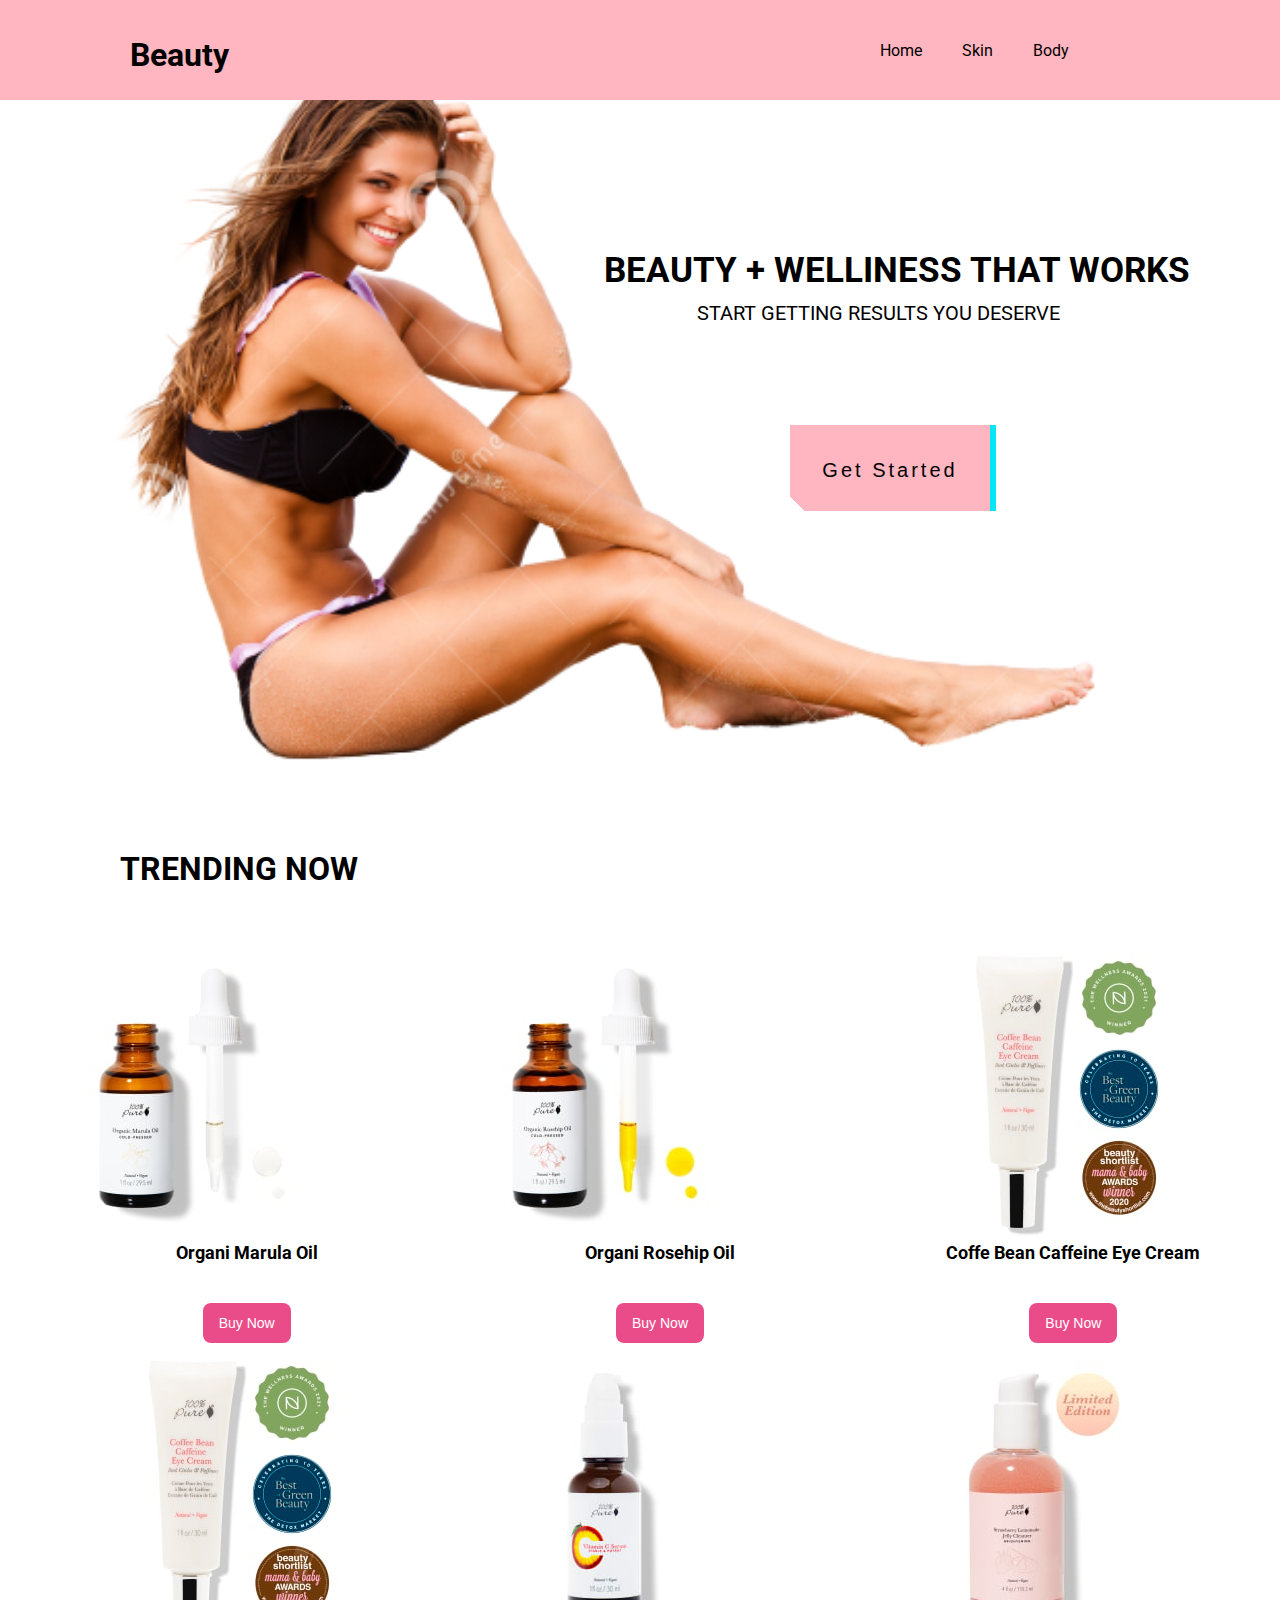
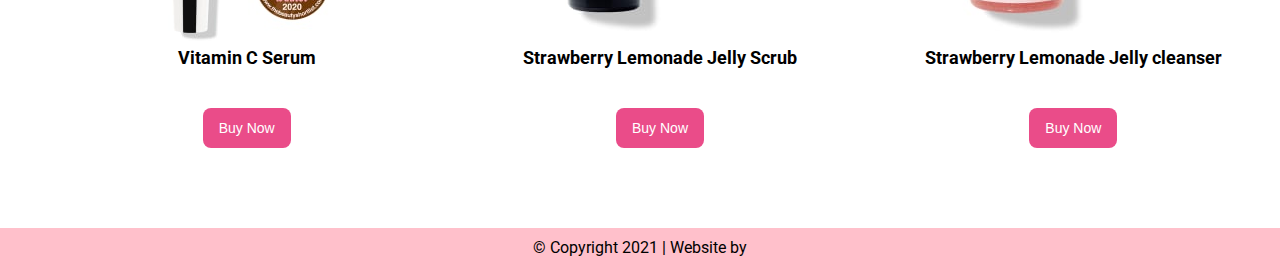
<file: index.html>
<!DOCTYPE html>
<html lang="en">

<head>
    <meta charset="UTF-8">
    <meta http-equiv="X-UA-Compatible" content="IE=edge">
    <meta name="viewport" content="width=device-width, initial-scale=1.0">
    <link rel="preconnect" href="https://fonts.gstatic.com" crossorigin>
    <link href="https://fonts.googleapis.com/css2?family=Roboto:ital,wght@0,100;0,300;0,400;0,500;0,700;0,900;1,100;1,300;1,400;1,500;1,700;1,900&display=swap" rel="stylesheet">
    <link rel="stylesheet" href="styles.css">
    <title>Document</title>
</head>

<body>
    <nav>
        <div class="navi">
            <div class="logo">
                <h1>Beauty</h1>
            </div>

            <div class="links">
                <ul>
                    <li><a href="">Home</a></li>
                    <li><a href="skin.html" target="_blank">Skin</a></li>
                    <li><a href="body.html" target="_blank">Body</a></li>
                </ul>
            </div>
        </div>
    </nav>

    <div class="main">
        <div class="content">
            <h1>Beauty + welliness that works</h1>
            <p>start getting results you deserve</p>

            <div class="btn">
                <button class="button-49" role="button">Get Started</button>
            </div>
        </div>
    </div>

    <div class="trend">
        <h1>Trending Now</h1>
    </div>

    <div class="products">
        <div class="img1">
            <img src="img/img1.jpeg" height="300px " width="300px " alt="error ">
            <h1>Organi Marula Oil</h1>
            <div class="btn2">
                <button class="button-1" role="button">Buy Now</button>
            </div>
        </div>

        <div class="img2">
            <img src="img/img2.jpeg" height="300px " width="300px " alt="error ">
            <h1>Organi Rosehip Oil</h1>
            <div class="btn2">
                <button class="button-1" role="button">Buy Now</button>
            </div>
        </div>

        <div class="img3">
            <img src="img/img3.jpeg" height="300px " width="300px " alt="error ">
            <h1>Coffe Bean Caffeine Eye Cream</h1>
            <div class="btn2">
                <button class="button-1" role="button">Buy Now</button>
            </div>
        </div>

        <div class="img4">
            <img src="img/img4.jpeg" height="300px " width="300px " alt="error ">
            <h1>Vitamin C Serum</h1>
            <div class="btn2">
                <button class="button-1" role="button">Buy Now</button>
            </div>
        </div>

        <div class="img5">
            <img src="img/img5.jpeg" height="300px " width="300px " alt="error ">
            <h1>Strawberry Lemonade Jelly Scrub</h1>
            <div class="btn2">
                <button class="button-1" role="button">Buy Now</button>
            </div>
        </div>

        <div class="img6">
            <img src="img/img6.jpeg" height="300px " width="300px " alt="error ">
            <h1>Strawberry Lemonade Jelly cleanser</h1>
            <div class="btn2">
                <button class="button-1" role="button">Buy Now</button>
            </div>
        </div>
    </div>

    <div class="footer">
        <p>&copy; Copyright 2021 | Website by</p>
    </div>
</body>

</html>
</file>
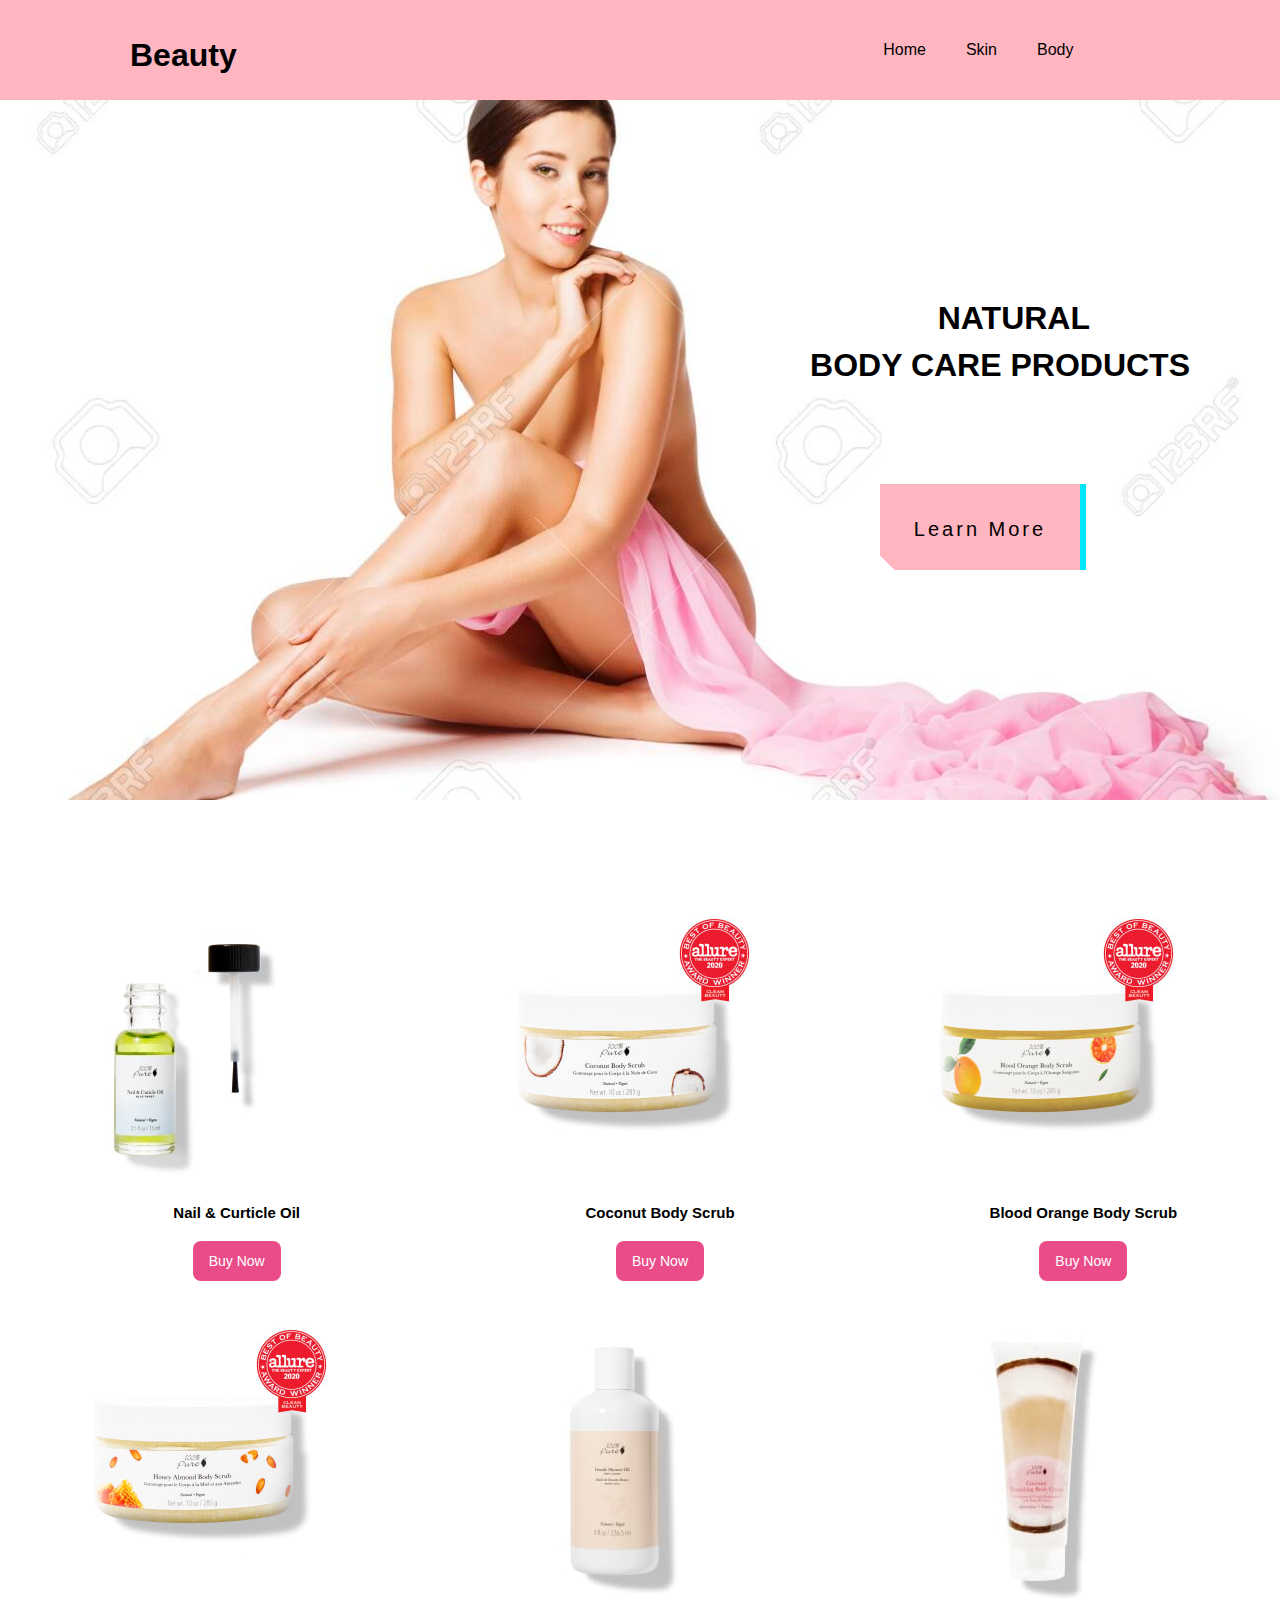
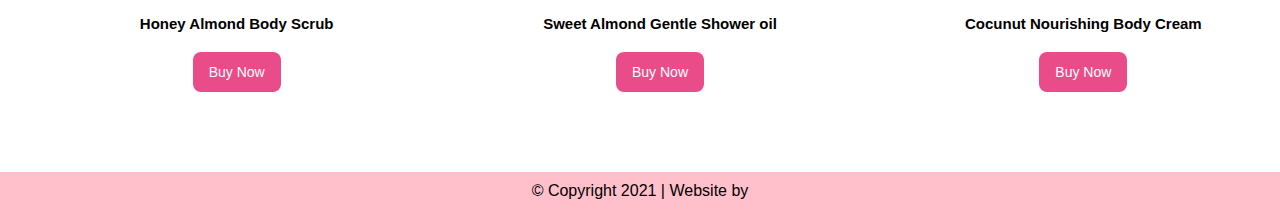
<file: body.html>
<!DOCTYPE html>
<html lang="en">

<head>
    <meta charset="UTF-8">
    <meta http-equiv="X-UA-Compatible" content="IE=edge">
    <meta name="viewport" content="width=device-width, initial-scale=1.0">
    <link rel="stylesheet" href="body.css">
    <title>Document</title>
</head>

<body>
    <nav>
        <div class="navi ">
            <div class="logo ">
                <h1>Beauty</h1>
            </div>

            <div class="links ">
                <ul>
                    <li><a href="index.html" target="_blank">Home</a></li>
                    <li><a href="skin.html" target="_blank">Skin</a></li>
                    <li><a href="body.html" target="_blank">Body</a></li>
                </ul>
            </div>
        </div>
    </nav>

    <div class="main">
        <div class="content">
            <h1 class="natural">Natural</h1>
            <h1>Body care Products</h1>
        </div>

        <div class="btn">
            <button class="button-49" role="button">Learn More</button>
        </div>
    </div>

    <div class="products">
        <div class="img1">
            <img src="img/items1.jpeg" height="300px " width="300px " alt="error ">
            <h1>Nail & Curticle Oil</h1>
            <div class="btn2">
                <button class="button-1" role="button">Buy Now</button>
            </div>
        </div>

        <div class="img2">
            <img src="img/items2.jpeg" height="300px " width="300px " alt="error ">
            <h1>Coconut Body Scrub</h1>
            <div class="btn2">
                <button class="button-1" role="button">Buy Now</button>
            </div>
        </div>

        <div class="img3">
            <img src="img/items3.jpeg" height="300px " width="300px " alt="error ">
            <h1>Blood Orange Body Scrub</h1>
            <div class="btn2">
                <button class="button-1" role="button">Buy Now</button>
            </div>
        </div>

        <div class="img4">
            <img src="img/item4.jpeg" height="300px " width="300px " alt="error ">
            <h1>Honey Almond Body Scrub</h1>
            <div class="btn2">
                <button class="button-1" role="button">Buy Now</button>
            </div>
        </div>

        <div class="img5">
            <img src="img/items5.jpeg" height="300px " width="300px " alt="error ">
            <h1>Sweet Almond Gentle Shower oil</h1>
            <div class="btn2">
                <button class="button-1" role="button">Buy Now</button>
            </div>
        </div>

        <div class="img6">
            <img src="img/items6.jpeg" height="300px " width="300px " alt="error ">
            <h1>Cocunut Nourishing Body Cream</h1>
            <div class="btn2">
                <button class="button-1" role="button">Buy Now</button>
            </div>
        </div>
    </div>
    <div class="footer">
        <p>&copy; Copyright 2021 | Website by</p>
    </div>
</body>

</html>
</file>
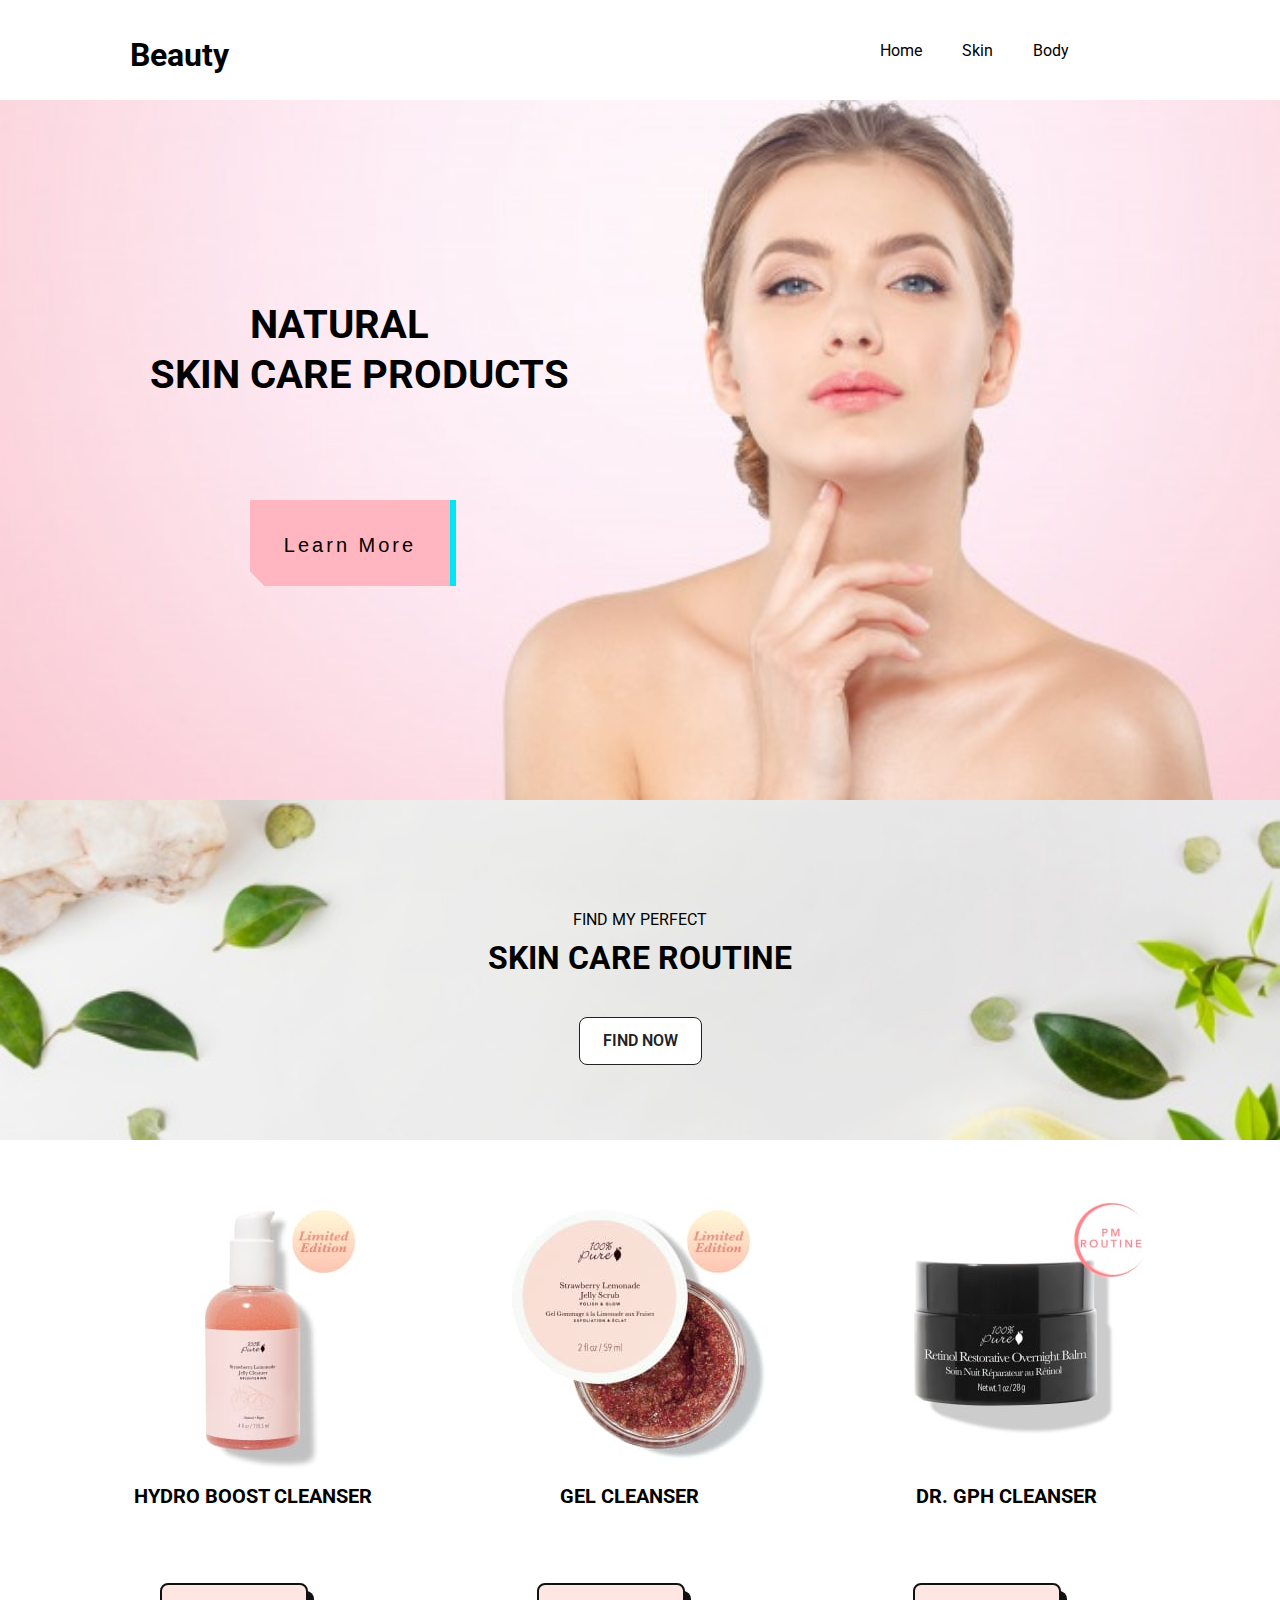
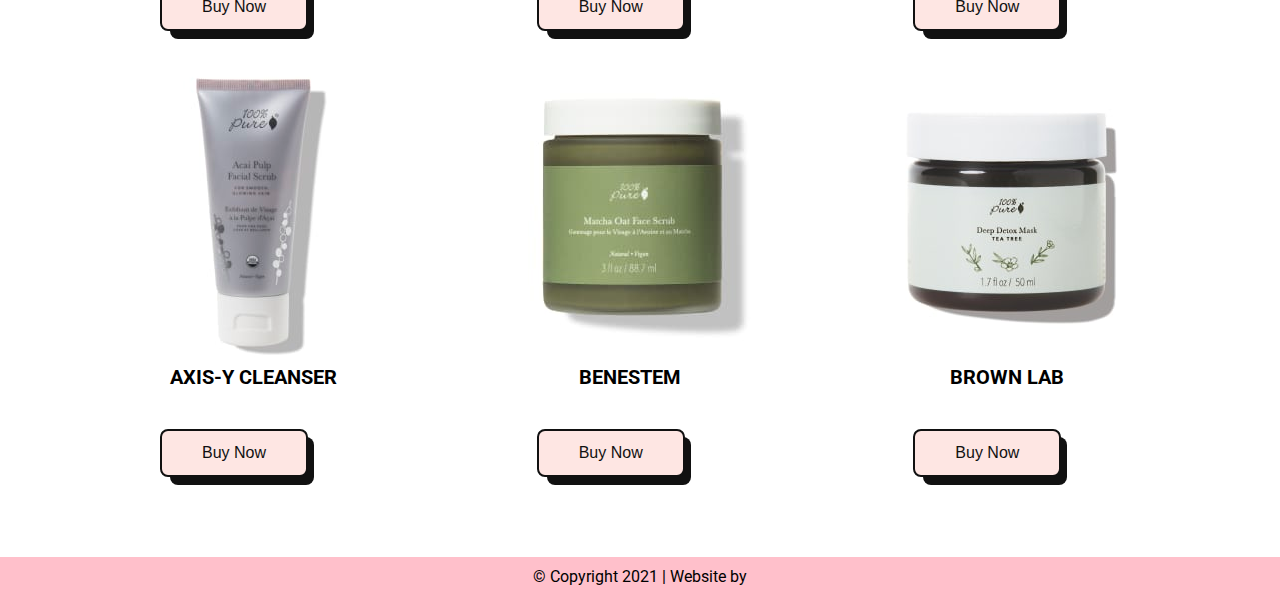
<file: skin.html>
<!DOCTYPE html>
<html lang="en">

<head>
    <meta charset="UTF-8">
    <meta http-equiv="X-UA-Compatible" content="IE=edge">
    <meta name="viewport" content="width=device-width, initial-scale=1.0">
    <link href="https://fonts.googleapis.com/css2?family=Roboto:ital,wght@0,100;0,300;0,400;0,500;0,700;0,900;1,100;1,300;1,400;1,500;1,700;1,900&display=swap" rel="stylesheet">
    <link rel=" stylesheet " href="skin.css ">
    <title>Document</title>
</head>

<body>
    <nav>
        <div class="navi ">
            <div class="logo ">
                <h1>Beauty</h1>
            </div>

            <div class="links ">
                <ul>
                    <li><a href="index.html" target="_blank">Home</a></li>
                    <li><a href="skin.html" target="_blank">Skin</a></li>
                    <li><a href="body.html" target="_blank">Body</a></li>
                </ul>
            </div>
        </div>
    </nav>

    <div class="main ">
        <div class="content">
            <h1 class="natural">Natural</h1>
            <h1>Skin Care Products</h1>
            <div class="btn011">
                <button class="button-49" role="button">Learn More</button>
            </div>
        </div>
    </div>

    <div class="find ">
        <div class="content1 ">
            <p>Find my perfect</p>
            <h1>Skin care routine</h1>
        </div>

        <div class="btn ">
            <button class="button-23 " role="button ">FIND NOW</button>
        </div>
    </div>

    <div class="products ">
        <div class="img1 ">
            <img src="img/product1.jpeg" height="300px " width="300px " alt="error ">
            <h1>Hydro boost cleanser</h1>
            <div class="btn2 ">
                <button class="button-56 " role="button ">Buy Now</button>
            </div>
        </div>

        <div class="img2 ">
            <img src="img/product2.jpeg " height="300px " width="300px " alt="error ">
            <h1>Gel cleanser</h1>
            <div class="btn2 ">
                <button class="button-56 " role="button ">Buy Now</button>
            </div>
        </div>

        <div class="img3 ">
            <img src="img/product3.jpeg" height="300px " width="300px " alt="error ">
            <h1>Dr. Gph cleanser</h1>
            <div class="btn3 ">
                <button class="button-56 " role="button ">Buy Now</button>
            </div>
        </div>

        <div class="img4 ">
            <img src="img/product4.jpeg" height="300px " width="300px " alt="error ">
            <h1>axis-y cleanser</h1>
            <div class="btn2">
                <button class="button-56 " role="button ">Buy Now</button>
            </div>
        </div>

        <div class="img5 ">
            <img src="img/product5.jpeg" height="300px " width="300px " alt="error ">
            <h1>Benestem</h1>
            <div class="btn2">
                <button class="button-56 " role="button ">Buy Now</button>
            </div>
        </div>

        <div class="img6 ">
            <img src="img/product6.jpeg" height="300px " width="300px " alt="error ">
            <h1>Brown Lab</h1>

            <div class="btn2">
                <button class="button-56 " role="button ">Buy Now</button>
            </div>
        </div>
    </div>

    <div class="footer">
        <p>&copy; Copyright 2021 | Website by</p>
    </div>
</body>

</html>
</file>
<file: styles.css>
* {
    margin: 0;
    box-sizing: border-box;
    font-family: 'Roboto', sans-serif;
}

.navi {
    background-color: #FFB6C1;
    height: 100px;
    display: grid;
    grid-template-columns: repeat(2, auto);
    align-items: center;
}

.logo {
    padding-left: 130px;
    padding-top: 10px;
}

.links ul {
    display: flex;
    word-spacing: 4px;
    padding-left: 400px;
}

.links ul li {
    list-style: none;
}

.links ul li a {
    text-decoration: none;
    padding-left: 40px;
    color: black;
}

.links ul li a:hover {
    color: green;
    font-size: 20px;
}

.main {
    background-image: url('img/bg1-removebg-preview.png');
    color: black;
    height: 700px;
    background-repeat: no-repeat;
    width: 100%;
    background-position: center;
    background-size: 100%;
}

.content {
    text-transform: uppercase;
    text-align: right;
    padding-top: 150px;
    padding-right: 90px;
}

.content h1 {
    font-size: 35px;
}

.content p {
    padding-right: 130px;
    padding-top: 10px;
    font-size: 20px;
}

.btn {
    padding-right: 200px;
    padding-top: 100px;
}

.button-49,
.button-49:after {
    width: 150px;
    height: 76px;
    line-height: 78px;
    font-size: 20px;
    font-family: 'Bebas Neue', sans-serif;
    background: linear-gradient(45deg, transparent 5%, #FFB6C1 5%);
    border: 0;
    color: black;
    letter-spacing: 3px;
    box-shadow: 6px 0px 0px #00E6F6;
    outline: transparent;
    position: relative;
    user-select: none;
    -webkit-user-select: none;
    touch-action: manipulation;
}

.button-49:after {
    --slice-0: inset(50% 50% 50% 50%);
    --slice-1: inset(80% -6px 0 0);
    --slice-2: inset(50% -6px 30% 0);
    --slice-3: inset(10% -6px 85% 0);
    --slice-4: inset(40% -6px 43% 0);
    --slice-5: inset(80% -6px 5% 0);
    content: 'ALTERNATE TEXT';
    display: block;
    position: absolute;
    top: 0;
    left: 0;
    right: 0;
    bottom: 0;
    background: linear-gradient(45deg, transparent 3%, #00E6F6 3%, #00E6F6 5%, #FF013C 5%);
    text-shadow: -3px -3px 0px #F8F005, 3px 3px 0px #00E6F6;
    clip-path: var(--slice-0);
}

.button-49:hover:after {
    animation: 1s glitch;
    animation-timing-function: steps(2, end);
}

@keyframes glitch {
    0% {
        clip-path: var(--slice-1);
        transform: translate(-20px, -10px);
    }
    10% {
        clip-path: var(--slice-3);
        transform: translate(10px, 10px);
    }
    20% {
        clip-path: var(--slice-1);
        transform: translate(-10px, 10px);
    }
    30% {
        clip-path: var(--slice-3);
        transform: translate(0px, 5px);
    }
    40% {
        clip-path: var(--slice-2);
        transform: translate(-5px, 0px);
    }
    50% {
        clip-path: var(--slice-3);
        transform: translate(5px, 0px);
    }
    60% {
        clip-path: var(--slice-4);
        transform: translate(5px, 10px);
    }
    70% {
        clip-path: var(--slice-2);
        transform: translate(-10px, 10px);
    }
    80% {
        clip-path: var(--slice-5);
        transform: translate(20px, -10px);
    }
    90% {
        clip-path: var(--slice-1);
        transform: translate(-10px, 0px);
    }
    100% {
        clip-path: var(--slice-1);
        transform: translate(0);
    }
}

@media (min-width: 768px) {
    .button-49,
    .button-49:after {
        width: 200px;
        height: 86px;
        line-height: 88px;
    }
}

.trend {
    padding-left: 120px;
    text-transform: uppercase;
    padding-top: 50px;
    padding-bottom: 50px;
}

.products {
    display: grid;
    grid-template-columns: repeat(3, 1fr);
    margin-left: 40px;
}

.products h1 {
    font-size: 18px;
    text-align: center;
}

.button-1 {
    background-color: #EA4C89;
    border-radius: 8px;
    border-style: none;
    box-sizing: border-box;
    color: #FFFFFF;
    cursor: pointer;
    display: inline-block;
    font-family: "Haas Grot Text R Web", "Helvetica Neue", Helvetica, Arial, sans-serif;
    font-size: 14px;
    font-weight: 500;
    height: 40px;
    line-height: 20px;
    list-style: none;
    margin: 0;
    outline: none;
    padding: 10px 16px;
    position: relative;
    text-align: center;
    text-decoration: none;
    transition: color 100ms;
    vertical-align: baseline;
    user-select: none;
    -webkit-user-select: none;
    touch-action: manipulation;
}

.button-1:hover,
.button-1:focus {
    background-color: #F082AC;
}

.btn2 {
    padding-top: 40px;
    text-align: center;
}

.footer {
    background-color: pink;
    height: 40px;
    margin-top: 80px;
}

.footer p {
    padding-top: 10px;
    text-align: center;
}
</file>
<file: body.css>
* {
    margin: 0;
    box-sizing: border-box;
    font-family: 'Roboto', sans-serif;
}

.navi {
    background-color: #FFB6C1;
    height: 100px;
    display: grid;
    grid-template-columns: repeat(2, auto);
    align-items: center;
}

.logo {
    padding-left: 130px;
    padding-top: 10px;
}

.links ul {
    display: flex;
    word-spacing: 4px;
    padding-left: 400px;
}

.links ul li {
    list-style: none;
}

.links ul li a {
    text-decoration: none;
    padding-left: 40px;
    color: black;
}

.links ul li a:hover {
    color: green;
    font-size: 20px;
}

.main {
    background-image: url('img/1back.jpg');
    color: black;
    height: 700px;
    background-repeat: no-repeat;
    width: 100%;
    background-position: center;
    background-size: 100%;
}

.natural {
    margin-right: 100px;
    padding-bottom: 10px;
}

.content {
    text-align: right;
    padding-top: 200px;
    padding-right: 90px;
    /* font-size: 20px; */
    text-transform: uppercase;
}

.btn {
    text-align: right;
    padding-right: 200px;
    padding-top: 100px;
}

.button-49,
.button-49:after {
    width: 150px;
    height: 76px;
    line-height: 78px;
    font-size: 20px;
    font-family: 'Bebas Neue', sans-serif;
    background: linear-gradient(45deg, transparent 5%, #FFB6C1 5%);
    border: 0;
    color: black;
    letter-spacing: 3px;
    box-shadow: 6px 0px 0px #00E6F6;
    outline: transparent;
    position: relative;
    user-select: none;
    -webkit-user-select: none;
    touch-action: manipulation;
}

.button-49:after {
    --slice-0: inset(50% 50% 50% 50%);
    --slice-1: inset(80% -6px 0 0);
    --slice-2: inset(50% -6px 30% 0);
    --slice-3: inset(10% -6px 85% 0);
    --slice-4: inset(40% -6px 43% 0);
    --slice-5: inset(80% -6px 5% 0);
    content: 'ALTERNATE TEXT';
    display: block;
    position: absolute;
    top: 0;
    left: 0;
    right: 0;
    bottom: 0;
    background: linear-gradient(45deg, transparent 3%, #00E6F6 3%, #00E6F6 5%, #FF013C 5%);
    text-shadow: -3px -3px 0px #F8F005, 3px 3px 0px #00E6F6;
    clip-path: var(--slice-0);
}

.button-49:hover:after {
    animation: 1s glitch;
    animation-timing-function: steps(2, end);
}

@keyframes glitch {
    0% {
        clip-path: var(--slice-1);
        transform: translate(-20px, -10px);
    }
    10% {
        clip-path: var(--slice-3);
        transform: translate(10px, 10px);
    }
    20% {
        clip-path: var(--slice-1);
        transform: translate(-10px, 10px);
    }
    30% {
        clip-path: var(--slice-3);
        transform: translate(0px, 5px);
    }
    40% {
        clip-path: var(--slice-2);
        transform: translate(-5px, 0px);
    }
    50% {
        clip-path: var(--slice-3);
        transform: translate(5px, 0px);
    }
    60% {
        clip-path: var(--slice-4);
        transform: translate(5px, 10px);
    }
    70% {
        clip-path: var(--slice-2);
        transform: translate(-10px, 10px);
    }
    80% {
        clip-path: var(--slice-5);
        transform: translate(20px, -10px);
    }
    90% {
        clip-path: var(--slice-1);
        transform: translate(-10px, 0px);
    }
    100% {
        clip-path: var(--slice-1);
        transform: translate(0);
    }
}

@media (min-width: 768px) {
    .button-49,
    .button-49:after {
        width: 200px;
        height: 86px;
        line-height: 88px;
    }
}

.products {
    display: grid;
    grid-template-columns: repeat(3, 1fr);
    grid-gap: 30px;
    margin-right: 0px;
    margin-left: 40px;
    margin-top: 100px;
    margin-bottom: 80px;
}

.products h1 {
    font-size: 15px;
    text-align: center;
}

.btn2 {
    text-align: center;
    padding-top: 20px;
}

.button-1 {
    background-color: #EA4C89;
    border-radius: 8px;
    border-style: none;
    box-sizing: border-box;
    color: #FFFFFF;
    cursor: pointer;
    display: inline-block;
    font-family: "Haas Grot Text R Web", "Helvetica Neue", Helvetica, Arial, sans-serif;
    font-size: 14px;
    font-weight: 500;
    height: 40px;
    line-height: 20px;
    list-style: none;
    margin: 0;
    outline: none;
    padding: 10px 16px;
    position: relative;
    text-align: center;
    text-decoration: none;
    transition: color 100ms;
    vertical-align: baseline;
    user-select: none;
    -webkit-user-select: none;
    touch-action: manipulation;
}

.button-1:hover,
.button-1:focus {
    background-color: #F082AC;
}

.footer {
    background-color: pink;
    height: 40px;
    margin-top: 80px;
}

.footer p {
    padding-top: 10px;
    text-align: center;
}
</file>
<file: skin.css>
* {
    margin: 0;
    box-sizing: border-box;
    font-family: 'Roboto', sans-serif;
}

.navi {
    /* background-color: azure; */
    height: 100px;
    display: grid;
    grid-template-columns: repeat(2, auto);
    align-items: center;
}

.logo {
    padding-left: 130px;
    padding-top: 10px;
}

.links ul {
    display: flex;
    word-spacing: 4px;
    padding-left: 400px;
}

.links ul li {
    list-style: none;
}

.links ul li a {
    text-decoration: none;
    padding-left: 40px;
    color: black;
}

.links ul li a:hover {
    color: green;
    font-size: 20px;
}

.main {
    background-image: url('img/back.jpg');
    color: black;
    height: 700px;
    background-repeat: no-repeat;
    width: 100%;
    background-position: center;
    background-size: 100%;
}

.content {
    text-align: left;
    padding-top: 200px;
    padding-left: 150px;
}

.natural {
    padding-left: 100px;
}

.content h1 {
    /* padding-top: 100px; */
    line-height: 50px;
    font-size: 40px;
    text-transform: uppercase;
}

.btn011 {
    padding-left: 100px;
    padding-top: 100px;
}

.button-49,
.button-49:after {
    width: 150px;
    height: 76px;
    line-height: 78px;
    font-size: 20px;
    font-family: 'Bebas Neue', sans-serif;
    background: linear-gradient(45deg, transparent 5%, #FFB6C1 5%);
    border: 0;
    color: black;
    letter-spacing: 3px;
    box-shadow: 6px 0px 0px #00E6F6;
    outline: transparent;
    position: relative;
    user-select: none;
    -webkit-user-select: none;
    touch-action: manipulation;
}

.button-49:after {
    --slice-0: inset(50% 50% 50% 50%);
    --slice-1: inset(80% -6px 0 0);
    --slice-2: inset(50% -6px 30% 0);
    --slice-3: inset(10% -6px 85% 0);
    --slice-4: inset(40% -6px 43% 0);
    --slice-5: inset(80% -6px 5% 0);
    content: 'ALTERNATE TEXT';
    display: block;
    position: absolute;
    top: 0;
    left: 0;
    right: 0;
    bottom: 0;
    background: linear-gradient(45deg, transparent 3%, #00E6F6 3%, #00E6F6 5%, #FF013C 5%);
    text-shadow: -3px -3px 0px #F8F005, 3px 3px 0px #00E6F6;
    clip-path: var(--slice-0);
}

.button-49:hover:after {
    animation: 1s glitch;
    animation-timing-function: steps(2, end);
}

@keyframes glitch {
    0% {
        clip-path: var(--slice-1);
        transform: translate(-20px, -10px);
    }
    10% {
        clip-path: var(--slice-3);
        transform: translate(10px, 10px);
    }
    20% {
        clip-path: var(--slice-1);
        transform: translate(-10px, 10px);
    }
    30% {
        clip-path: var(--slice-3);
        transform: translate(0px, 5px);
    }
    40% {
        clip-path: var(--slice-2);
        transform: translate(-5px, 0px);
    }
    50% {
        clip-path: var(--slice-3);
        transform: translate(5px, 0px);
    }
    60% {
        clip-path: var(--slice-4);
        transform: translate(5px, 10px);
    }
    70% {
        clip-path: var(--slice-2);
        transform: translate(-10px, 10px);
    }
    80% {
        clip-path: var(--slice-5);
        transform: translate(20px, -10px);
    }
    90% {
        clip-path: var(--slice-1);
        transform: translate(-10px, 0px);
    }
    100% {
        clip-path: var(--slice-1);
        transform: translate(0);
    }
}

@media (min-width: 768px) {
    .button-49,
    .button-49:after {
        width: 200px;
        height: 86px;
        line-height: 88px;
    }
}

.find {
    background-image: url(img/fing.jpg);
    height: 340px;
    background-position: center;
    background-repeat: no-repeat;
    width: 100%;
    object-fit: cover;
    background-size: 100%;
}

.content1 {
    text-align: center;
    padding-top: 110px;
    text-transform: uppercase;
}

.content1 p {
    text-align: center;
    padding-bottom: 10px;
}

.btn {
    text-transform: uppercase;
    text-align: center;
    padding-top: 40px;
}

.button-23 {
    background-color: #FFFFFF;
    border: 1px solid #222222;
    border-radius: 8px;
    box-sizing: border-box;
    color: #222222;
    cursor: pointer;
    display: inline-block;
    font-family: Circular, -apple-system, BlinkMacSystemFont, Roboto, "Helvetica Neue", sans-serif;
    font-size: 16px;
    font-weight: 600;
    line-height: 20px;
    margin: 0;
    outline: none;
    padding: 13px 23px;
    position: relative;
    text-align: center;
    text-decoration: none;
    touch-action: manipulation;
    transition: box-shadow .2s, -ms-transform .1s, -webkit-transform .1s, transform .1s;
    user-select: none;
    -webkit-user-select: none;
    width: auto;
}

.button-23:focus-visible {
    box-shadow: #222222 0 0 0 2px, rgba(255, 255, 255, 0.8) 0 0 0 4px;
    transition: box-shadow .2s;
}

.button-23:active {
    background-color: #F7F7F7;
    border-color: #000000;
    transform: scale(.96);
}

.button-23:disabled {
    border-color: #DDDDDD;
    color: #DDDDDD;
    cursor: not-allowed;
    opacity: 1;
}

.products {
    display: grid;
    grid-template-columns: repeat(3, 1fr);
    grid-gap: 30px;
    margin-top: 40px;
    margin-bottom: 10px;
    margin-left: 80px;
    margin-right: 100px;
}

.btn2 {
    text-transform: uppercase;
    text-align: center;
    padding-top: 40px;
}

.button-56 {
    align-items: center;
    background-color: #fee6e3;
    border: 2px solid #111;
    border-radius: 8px;
    box-sizing: border-box;
    color: #111;
    cursor: pointer;
    display: flex;
    font-family: Inter, sans-serif;
    font-size: 16px;
    height: 48px;
    justify-content: center;
    line-height: 24px;
    max-width: 100%;
    padding: 0 25px;
    position: relative;
    text-align: center;
    text-decoration: none;
    user-select: none;
    -webkit-user-select: none;
    touch-action: manipulation;
}

.button-56:after {
    background-color: #111;
    border-radius: 8px;
    content: "";
    display: block;
    height: 48px;
    left: 0;
    width: 100%;
    position: absolute;
    top: -2px;
    transform: translate(8px, 8px);
    transition: transform .2s ease-out;
    z-index: -1;
}

.button-56:hover:after {
    transform: translate(0, 0);
}

.button-56:active {
    background-color: #ffdeda;
    outline: 0;
}

.button-56:hover {
    outline: 0;
}

@media (min-width: 768px) {
    .button-56 {
        padding: 0 40px;
    }
}

.img1 {
    text-align: center;
    text-transform: uppercase;
}

.img1 h1 {
    padding-bottom: 35px;
    font-size: 20px;
}

.btn2 {
    padding-left: 80px;
}

.img2 {
    text-align: center;
    text-transform: uppercase;
}

.img2 h1 {
    padding-bottom: 35px;
    font-size: 20px;
}

.img3 {
    text-align: center;
    text-transform: uppercase;
}

.img3 h1 {
    /* padding-bottom: px; */
    font-size: 20px;
}

.img4 {
    text-align: center;
    text-transform: uppercase;
}

.img4 h1 {
    font-size: 20px;
}

.img5 {
    text-align: center;
    text-transform: uppercase;
}

.img5 h1 {
    font-size: 20px;
}

.img6 {
    text-align: center;
    text-transform: uppercase;
}

.img6 h1 {
    font-size: 20px;
}

.btn3 {
    padding-top: 75px;
    padding-left: 80px;
}

.footer {
    background-color: pink;
    height: 40px;
    margin-top: 80px;
}

.footer p {
    padding-top: 10px;
    text-align: center;
}
</file>
